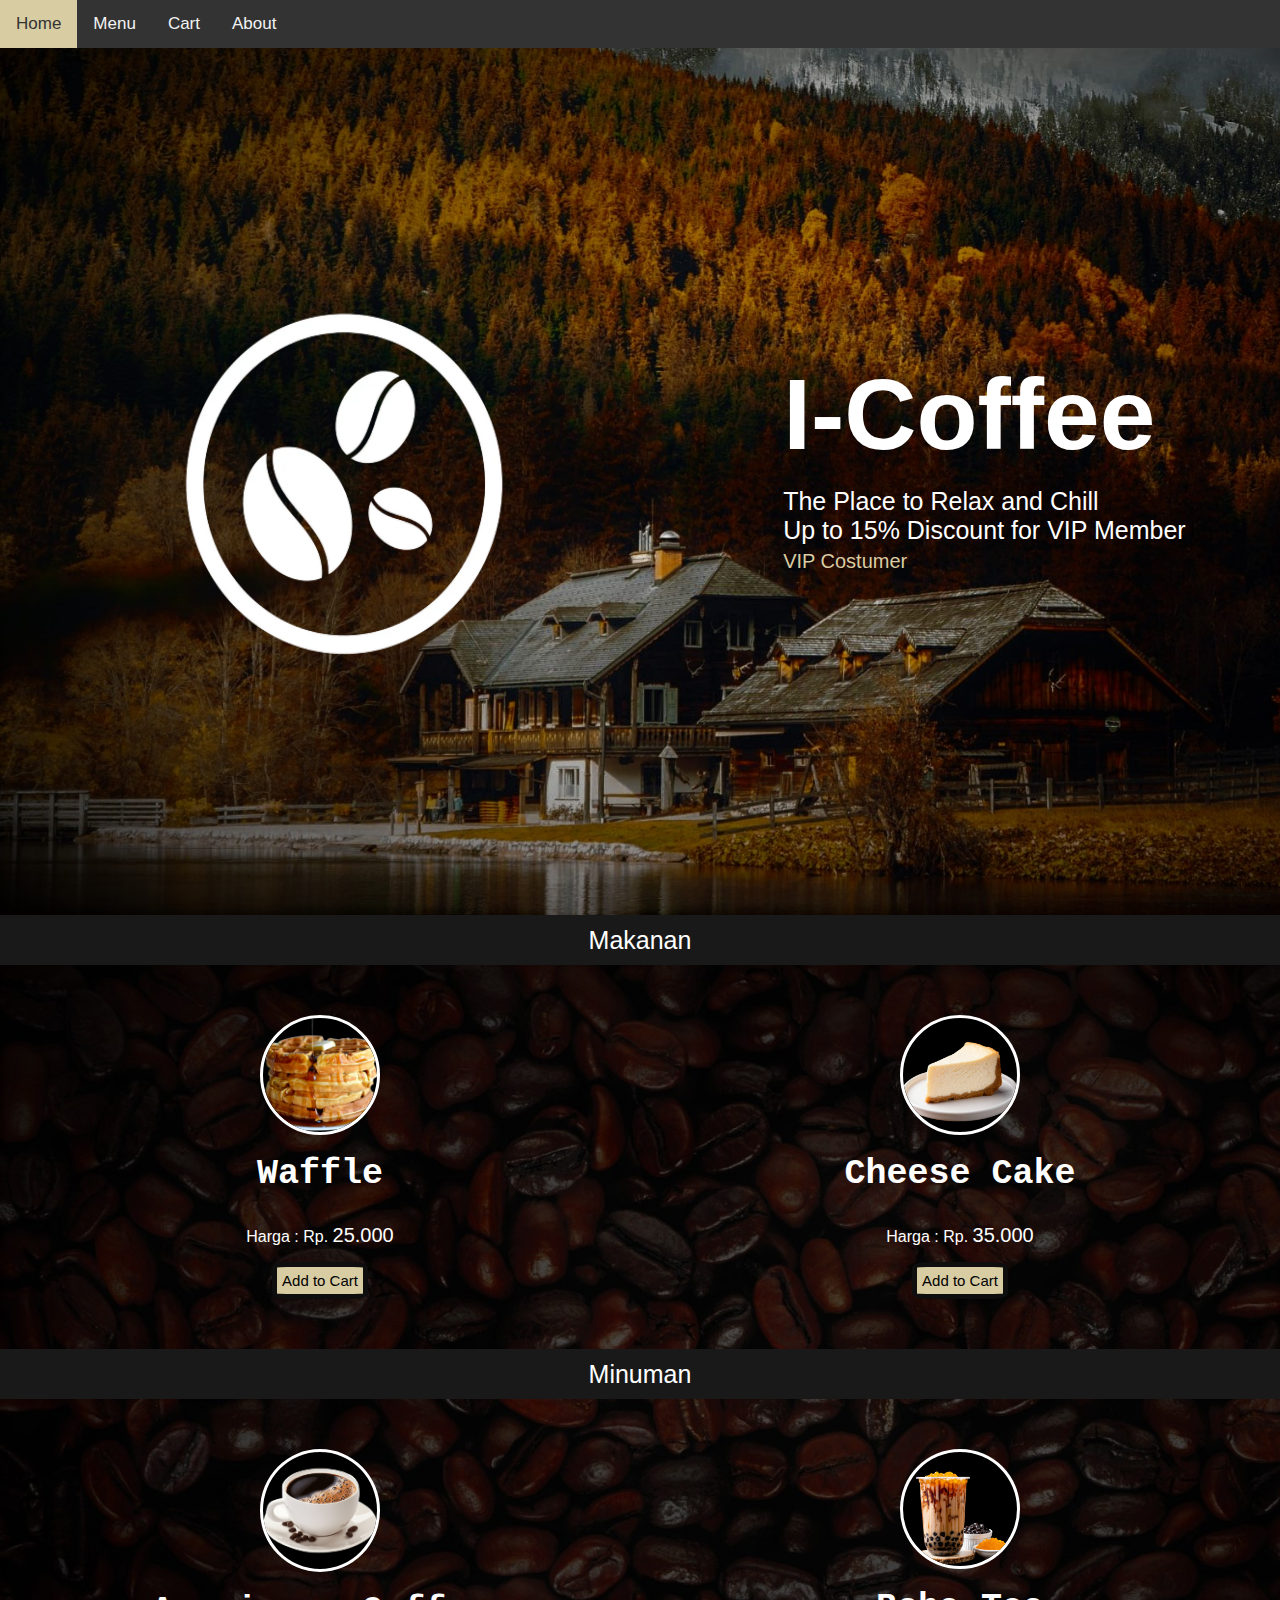
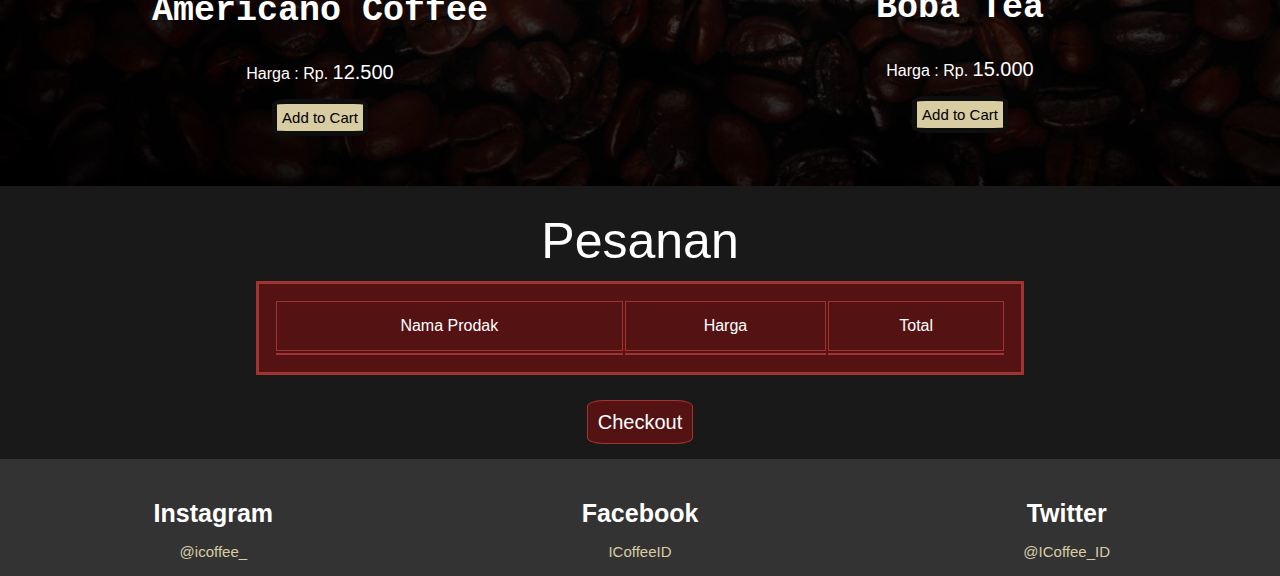
<file: I-Coffee/index.html>
<!DOCTYPE html>
<html lang="en">
<head>
    <meta charset="UTF-8">
    <meta http-equiv="X-UA-Compatible" content="IE=edge">
    <meta name="viewport" content="width=device-width, initial-scale=1.0">
    <title>I-Coffee</title>
    <link rel="stylesheet" href="style.css">
    <link rel="shortcut icon" href="assets/cofe.ico">
</head>
<body>
    <!--Navigasi-->
    <div class="nav">
        <a class="active" href="#home">Home</a>
        <a href="#menu">Menu</a>
        <a href="#keranjang">Cart</a>
        <a href="#footer">About</a>
    </div>

    <!--Home-->
    <section id="home">
        <div class="home-container">
            <img id="logo" src="assets/logo.png">
            <div class="home-desc">
                <h1>I-Coffee</h1>
                <p>The Place to Relax and Chill</p>
                <p>Up to 15% Discount for VIP Member</p>
                <a href="#modalbox">VIP Costumer</a>
                   <div id="modalbox" class="modal">
                        <div class="modalcontent">
                            <center>
                                <h1>Masukan Nomor Pelanggan</h1>
                                <input type="text" class="password">
                                <br>
                                <a href="VIP.html"><button class="btsubmit">Submit</button></a>
                                <a href="#" class="modalclose">&times;</a>
                            </center>
                        </div>
                   </div>
            </div>
        </div>
    </section>

    <!--Menu-->
    <section id="menu">
        <!--Makanan-->
        <div class="menu-container">
            <div class="menu-info">
                <h2>Makanan</h2>
            </div>
            <div class="cards">
                <div class="menu-card">
                    <div class="desc">
                        <img src="assets/waffler.png">
                    
                        <h3>Waffle</h3>
                        <p>Harga : Rp.
                            <a class="nilai">25.000</a>
                        </p>
                        <button class="bttambah" onclick="tambah('Waffle', '25000');">Add to Cart</button>
                    </div>
                </div>
                <div class="menu-card">
                    <div class="desc">
                        <img src="assets/cheesekek.png">
                        <h3>Cheese Cake</h3>
                        <p>Harga : Rp.
                            <a class="nilai">35.000</a>
                        </p>
                        <button class="bttambah" onclick="tambah('Cheese Cake', '35000');">Add to Cart</button>
                    </div>
                </div>
            </div>
        </div>
        <!--Minuman-->
        <div class="menu-container">
            <div class="menu-info">
                <h2>Minuman</h2>
            </div>
            <div class="cards">
                <div class="menu-card">
                    <div class="desc">
                        <img src="assets/kopi.png">
                        <h3>Americano Coffee</h3>
                        <p>Harga : Rp.
                            <a class="nilai">12.500</a>
                        </p>
                        <button class="bttambah" onclick="tambah('Americano Coffee', '12500');">Add to Cart</button>
                    </div>
                </div>
                <div class="menu-card">
                    <div class="desc">
                        <img src="assets/boba.png">
                        <h3>Boba Tea</h3>
                        <p>Harga : Rp.
                            <a class="nilai">15.000</a>
                        </p>
                        <button class="bttambah" onclick="tambah('Boba Tea', '15000');">Add to Cart</button>
                    </div>
                </div>
            </div>
        </div>
    </section>

    <!--Keranjang Belanjaan-->
    <section id="keranjang">
        <div class="cart-container">
            <div class="cart-info">
                <h3>Pesanan</h3>
            </div>
            <div class="table">
                <table>
                    <tr class="row-head">
                        <td>Nama Prodak</td>
                        <td>Harga</td>
                        <td>Total</td>
                    </tr>
                    <tr class="row-content">
                        <td></td>
                        <td></td>
                        <td></td>
                    </tr>
                </table>
                <center>
                    <br>
                    <br>
                    <a class="btcheckout" href="#modalbox2" onclick="checkout()">Checkout</a>
                </center>
                <div id="modalbox2" class="modal">
                    <div class="modalcontent">
                        <center>
                            <h1>Konfirmasi Pesanan</h1>
                            <br>
                            <p id="modal-checkout">
                            </p>
                            <a href="index.html"><button class="btsubmit">Konfirmasi</button></a>
                            <a href="#keranjang" class="modalclose">&times;</a>
                        </center>
                    </div>
               </div>
            </div>
        </div>
    </section>

    <!--Footer-->
    <section id="footer">
        <div class="footer">
            <input type="hidden" id="total" value="0">
            <div class="footer-section">
                <div class="social">
                    <h4>Instagram</h4>
                    <p><a href="">@icoffee_</a></p>
                </div>
                <div class="social">
                    <h4>Facebook</h4>
                    <p><a href="">ICoffeeID</a></p>
                </div>
                <div class="social">
                    <h4>Twitter</h4>
                    <p><a href="">@ICoffee_ID</a></p>
                </div>
            </div>
        </div>
    </section>

</body>
    <script>
        function tambah(x, y)
        {

            var makanan = x;
            var harga = y;
            const total = document.getElementById('total').value;
            var total2 = parseInt(total) + parseInt(harga);
            document.getElementById('total').setAttribute('value', total2);
            // var total = parseInt(harga)+parseInt(harga);
            var table = document.getElementsByTagName('table')[0];
            var newRow = table.insertRow(table.rows.length);

            /*Tambah Cell dalam Row*/
            var cell1 = newRow.insertCell(0);
            var cell2 = newRow.insertCell(1);
            var cell3 = newRow.insertCell(2);
            var cell4 = newRow.insertCell(3);
            
            /*Tambah Value*/
            cell1.innerHTML = makanan;
            cell2.innerHTML = harga;
            cell3.innerHTML = total2;
        }
    </script>

  <script>
    function checkout() {
      var total = document.getElementById('total').value;
      document.getElementById("modal-checkout").innerHTML = "Total Harga : Rp."+total;
    }
    </script>
</html>
</file>
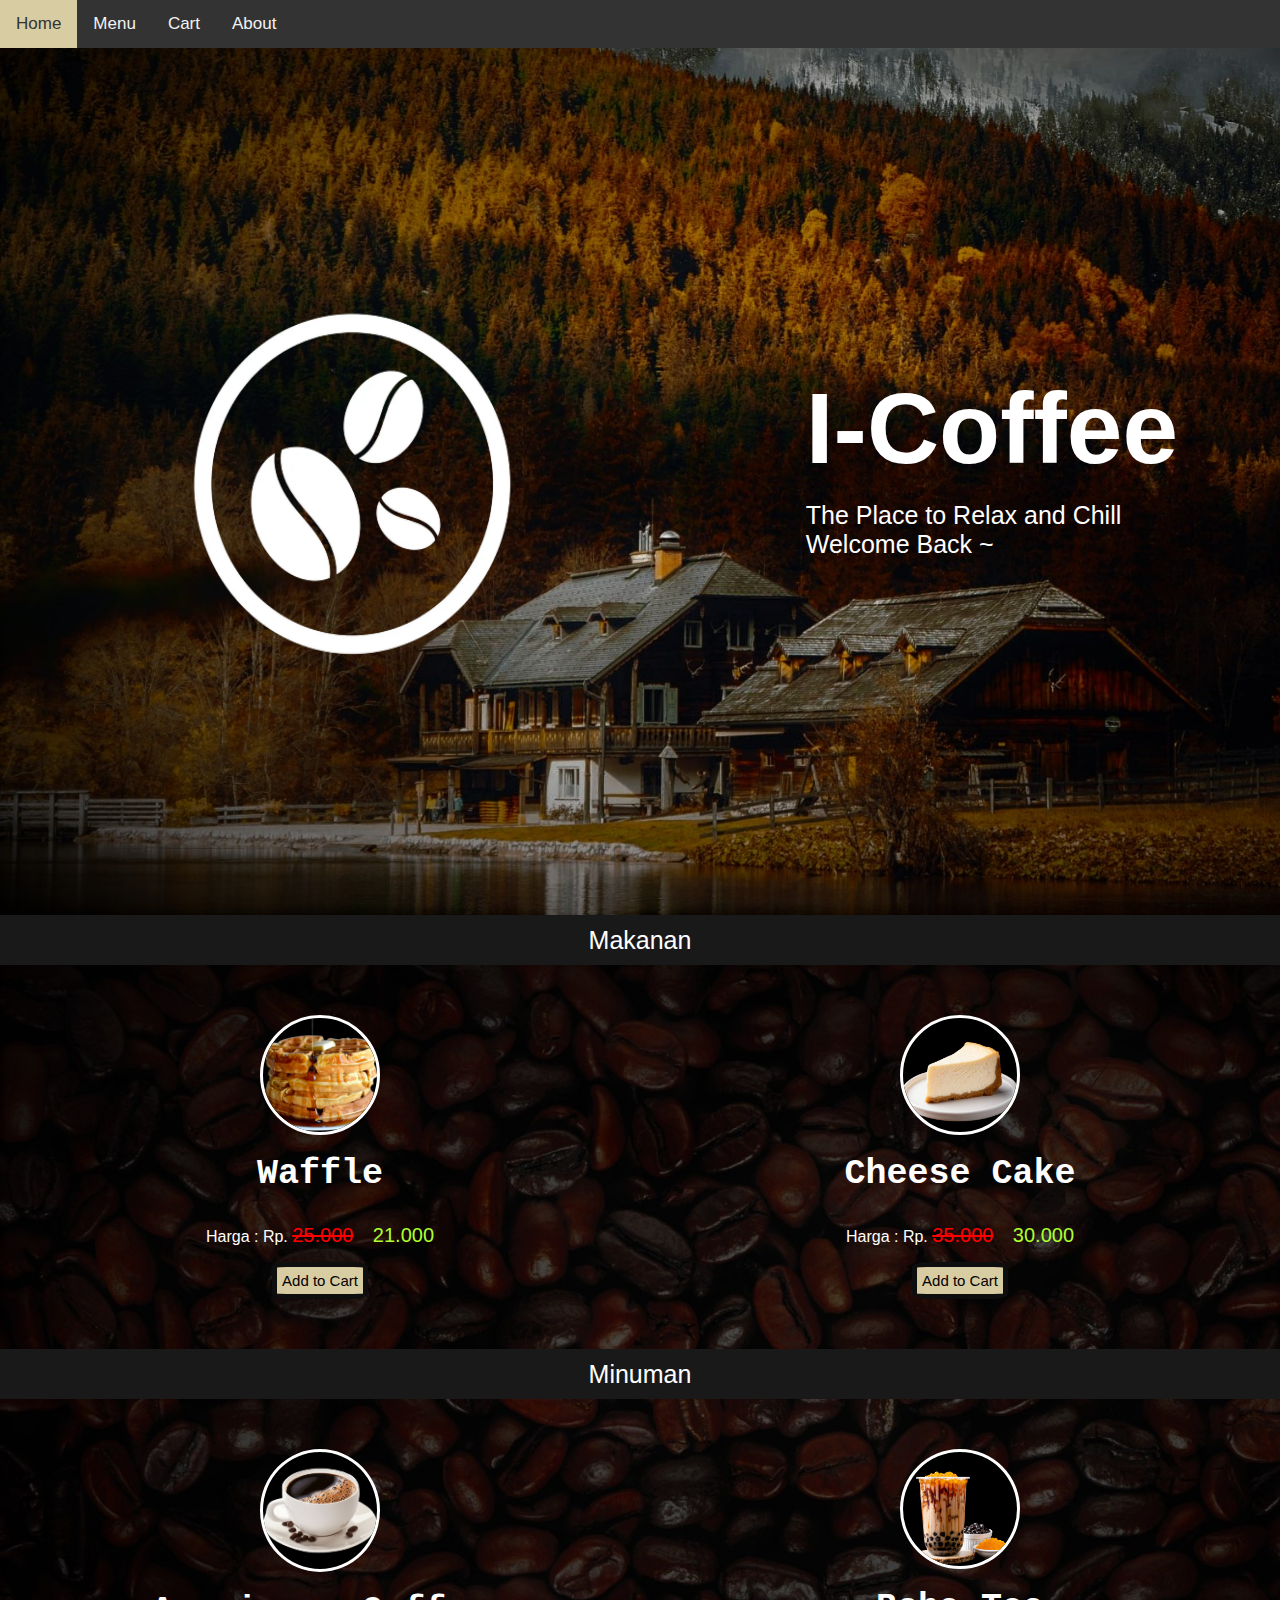
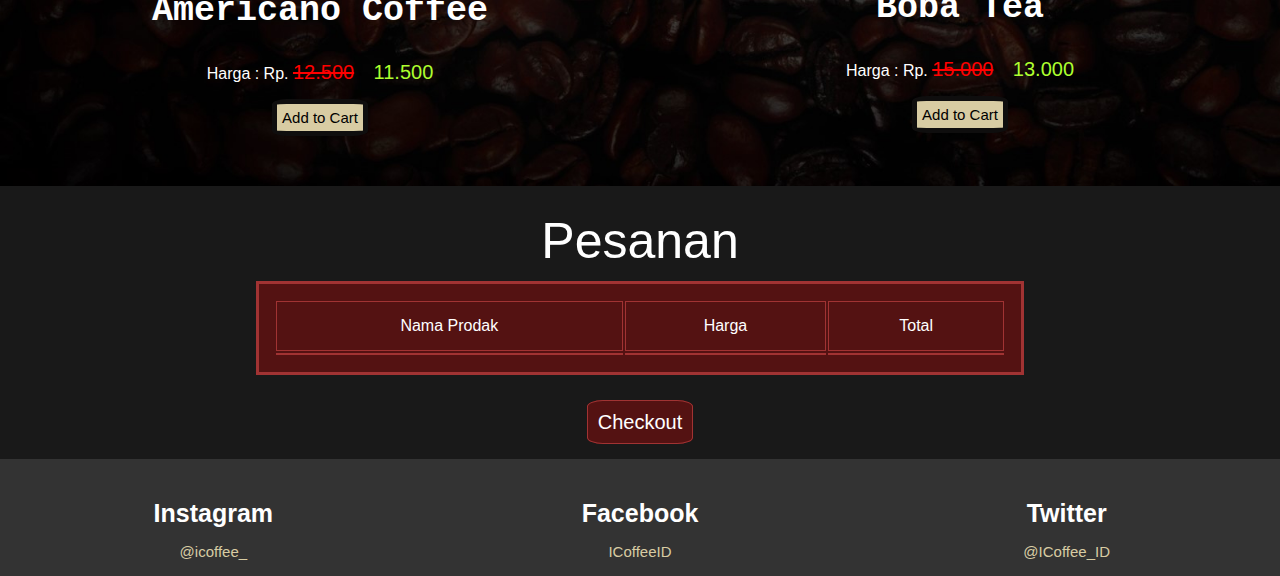
<file: I-Coffee/VIP.html>
<!DOCTYPE html>
<html lang="en">
<head>
    <meta charset="UTF-8">
    <meta http-equiv="X-UA-Compatible" content="IE=edge">
    <meta name="viewport" content="width=device-width, initial-scale=1.0">
    <title>I-Coffee</title>
    <link rel="stylesheet" href="style2.css">
    <link rel="shortcut icon" href="assets/cofe.ico">
</head>
<body>
    <!--Navigasi-->
    <div class="nav">
        <a class="active" href="#home">Home</a>
        <a href="#menu">Menu</a>
        <a href="#keranjang">Cart</a>
        <a href="#footer">About</a>
    </div>

    <!--Home-->
    <section id="home">
        <div class="home-container">
            <img id="logo" src="assets/logo.png">
            <div class="home-desc">
                <h1>I-Coffee</h1>
                <p>The Place to Relax and Chill</p>
                <p>Welcome Back ~</p>
            </div>
        </div>
    </section>

    <!--Menu-->
    <section id="menu">
        <!--Makanan-->
        <div class="menu-container">
            <div class="menu-info">
                <h2>Makanan</h2>
            </div>
            <div class="cards">
                <div class="menu-card">
                    <div class="desc">
                        <img src="assets/waffler.png">
                    
                        <h3>Waffle</h3>
                        <p>Harga : Rp.
                            <a class="nilai">25.000</a>
                            <a class="nilaibaru">21.000</a>
                        </p>
                        <button class="bttambah" onclick="tambah('Waffle', '21000');">Add to Cart</button>
                    </div>
                </div>
                <div class="menu-card">
                    <div class="desc">
                        <img src="assets/cheesekek.png">
                        <h3>Cheese Cake</h3>
                        <p>Harga : Rp.
                            <a class="nilai">35.000</a>
                            <a class="nilaibaru">30.000</a>
                        </p>
                        <button class="bttambah" onclick="tambah('Cheese Cake', '30000');">Add to Cart</button>
                    </div>
                </div>
            </div>
        </div>
        <!--Minuman-->
        <div class="menu-container">
            <div class="menu-info">
                <h2>Minuman</h2>
            </div>
            <div class="cards">
                <div class="menu-card">
                    <div class="desc">
                        <img src="assets/kopi.png">
                        <h3>Americano Coffee</h3>
                        <p>Harga : Rp.
                            <a class="nilai">12.500</a>
                            <a class="nilaibaru">11.500</a>
                        </p>
                        <button class="bttambah" onclick="tambah('Americano Coffee', '11500');">Add to Cart</button>
                    </div>
                </div>
                <div class="menu-card">
                    <div class="desc">
                        <img src="assets/boba.png">
                        <h3>Boba Tea</h3>
                        <p>Harga : Rp.
                            <a class="nilai">15.000</a>
                            <a class="nilaibaru">13.000</a>
                        </p>
                        <button class="bttambah" onclick="tambah('Boba Tea', '13000');">Add to Cart</button>
                    </div>
                </div>
            </div>
        </div>
    </section>

    <!--Keranjang Belanjaan-->
    <section id="keranjang">
        <div class="cart-container">
            <div class="cart-info">
                <h3>Pesanan</h3>
            </div>
            <div class="table">
                <table>
                    <tr class="row-head">
                        <td>Nama Prodak</td>
                        <td>Harga</td>
                        <td>Total</td>
                    </tr>
                    <tr class="row-content">
                        <td></td>
                        <td></td>
                        <td></td>
                    </tr>
                </table>
                <center>
                    <br>
                    <br>
                    <a class="btcheckout" href="#modalbox2" onclick="checkout()">Checkout</a>
                </center>
                <div id="modalbox2" class="modal">
                    <div class="modalcontent">
                        <center>
                            <h1>Konfirmasi Pesanan</h1>
                            <br>
                            <p id="modal-checkout"></p>
                            <a href="VIP.html"><button class="btsubmit">Konfirmasi</button></a>
                            <a href="#keranjang" class="modalclose">&times;</a>
                        </center>
                    </div>
               </div>
            </div>
        </div>
    </section>

    <!--Footer-->
    <section id="footer">
        <div class="footer">
            <input type="hidden" id="total" value="0">
            <div class="footer-section">
                <div class="social">
                    <h4>Instagram</h4>
                    <p><a href="">@icoffee_</a></p>
                </div>
                <div class="social">
                    <h4>Facebook</h4>
                    <p><a href="">ICoffeeID</a></p>
                </div>
                <div class="social">
                    <h4>Twitter</h4>
                    <p><a href="">@ICoffee_ID</a></p>
                </div>
            </div>
        </div>
    </section>

</body>
    <script>
        function tambah(x, y)
        {

            var makanan = x;
            var harga = y;
            const total = document.getElementById('total').value;
            var total2 = parseInt(total) + parseInt(harga);
            document.getElementById('total').setAttribute('value', total2);
            // var total = parseInt(harga)+parseInt(harga);
            var table = document.getElementsByTagName('table')[0];
            var newRow = table.insertRow(table.rows.length);

            /*Tambah Cell dalam Row*/
            var cell1 = newRow.insertCell(0);
            var cell2 = newRow.insertCell(1);
            var cell3 = newRow.insertCell(2);
            var cell4 = newRow.insertCell(3);
            
            /*Tambah Value*/
            cell1.innerHTML = makanan;
            cell2.innerHTML = harga;
            cell3.innerHTML = total2;
        }
    </script>
    <script>
        function checkout() {
          var total = document.getElementById('total').value;
          document.getElementById("modal-checkout").innerHTML = "Total Harga : Rp."+total;
        }
    </script>
</html>
</file>
<file: I-Coffee/style.css>
/*General*/
* {
    text-decoration: none;
    margin: 0px;
    padding: 0px;
}

body {
    margin: 0px;
    padding: 0px;
    font-family: 'Open Sans',sans-serif;
    font-weight: lighter;
}

/*Nav*/
.nav {
    background-color: #333;
    overflow: hidden;
    position: fixed;
    width: 100%;
    z-index: 1;
}

.nav a {
    float: left;
    color: #f2f2f2;
    text-align: center;
    padding: 14px 16px;
    text-decoration: none;
    font-size: 17px;
}

.nav a:hover {
    background: #D8CCA3;
    color: #333;
}

/*Home*/
.home-desc {
    margin: auto;
    font-size: 25px;
    font-weight: lighter;
    float: left;
    color: #FFFFFF;
}

.home-container {
    width: 100%;
    height: 100vh;
    margin: auto;
    padding-top: 15px;
    display: flex;
    background-image: url(assets/homebge.jpg);
    background-size: cover;
}

#logo {
    width: 500px;
    height: 500px;
    margin: auto;
    float: right;
}

.home-desc h1 {
    font-size: 100px;
    margin-bottom: 15px;
    font-family: 'Lucida Sans', 'Lucida Sans Regular', 'Lucida Grande', 'Lucida Sans Unicode', Geneva, Verdana, sans-serif;
}

.home-desc a {
    padding-top: 15px;
    color: #D8CCA3;
}

.home-desc a:hover {
    color: #D4AC2B;
    text-decoration: underline;
}

/*Menu*/
#menu {
    margin: auto;
    background-image: url(assets/menubge.jpg);
    width: 100%;
    height: fit-content;
    background-size: cover;
}


.menu-info {
    margin-top: 0;
    line-height: 50px;
    text-align: center;
    background-color: #191919;
}

.menu-info h2 {
    font-weight: lighter;
    font-size: 25px;
    font-family: sans-serif;
    color: #FFFFFF;
}

.cards {
    display: flex;
    margin: auto;
}

.menu-card {
    padding-top: 15px;
    padding-bottom: 15px;
    border-radius: 25px;
    width: 100%;
    position: relative;
}

.menu-card img {
    width: 20%;
    border-radius: 50%;
    border: #FFFFFF solid 3px;
    background-color: black;
}

.desc {
    color: #FFFFFF;
    text-align: center;
    margin: 20px;
    padding: 15px;
}

.desc h3 {
    font-size: 35px;
    font-family: 'Courier New', Courier, monospace;
    font-weight: bold;
    color: #FFFFFF;
    text-align: center;
    padding: 15px;
}

.desc p {
    font-weight: lighter;
    color: #FFFFFF;
    text-align: center;
    padding: 15px;
}

.bttambah {
    font-family: Arial, Helvetica, sans-serif;
    border: #0F0E0E 5px solid;
    border-radius: 15%;
    background: #D8CCA3;
    color: black;
    padding: 5px;
    font-size: 15px;
}

.bttambah:hover {
    background: #D4AC2B;
}

/*Cart*/
#keranjang {
    margin: auto;
}

.cart-container {
    margin: auto;
    background: #191919;
    padding-bottom: 25px;
}

.cart-info {
    margin-top: 0;
    line-height: 50px;
    text-align: center;
}

.cart-info h3 {
    padding-top: 30px;
    font-weight: lighter;
    font-size: 50px;
    font-family: sans-serif;
    color: #FFFFFF;
    margin-bottom: 15px;
}

table {
    padding-bottom: 15px;
    background: #541212;
    width: 60%;
    border: #A13333 3px solid;
    padding: 15px;
    margin: auto;
    color: #FFFFFF;
    text-align: left;
}

.row-head td {
    margin: 10px;
    padding: 15px;
    border: #A13333 1px solid;
    text-align: center;
}

.row-content td {
    text-align: left;
    border: #A13333 1px solid;
}

/*Footer*/
#footer {
    margin: auto;
    background: #333;
}

.footer-section {
    padding-top: 25px;
    display: flex;
    margin: auto;
}

.social {
    text-align: center;
    padding-top: 15px;
    padding-bottom: 15px;
    border-radius: 25px;
    width: 100%;
    position: relative;
}

h4 {
    font-size: 25px;
    font-family: Helvetica;
    color: #FFFFFF;
    margin-bottom: 15px;
}

.social p a {
    color: #D8CCA3;
    font-size: 15px;
}

.social p a:hover {
    color: #D4AC2B;
    text-decoration: underline;
}

.modal {
    position: absolute;
    top: 0;
    bottom: 0;
    right: 0;
    left: 0;
    display: flex;
    align-items: center;
    justify-content: center;
    background: transparent;
    transition: all 0.4s;
    visibility: hidden;
    opacity: 0;
}

.modal:target {
    visibility: visible;
    opacity: 1;
}

.modalcontent {
    position: relative;
    background: #585858;
    padding: 1em 2em;
    border-radius: 4px;
    width: 50%;
}

.modalcontent h1 {
    text-align: center;
    margin: auto;
    font-size: 30px;
    font-weight: lighter;
}


.btsubmit {
    width: 15%;
    margin-top: 15px;
    font-weight: lighter;
    font-family: 'Trebuchet MS', 'Lucida Sans Unicode', 'Lucida Grande', 'Lucida Sans', Arial, sans-serif;
    border-radius: 25%;
    font-size: 20px;
    color: #0F0E0E;
    background: #D4AC2B;
    padding:5px;
}

a {
    font-size: 20px;
    font-weight: lighter;
}

.modalclose {
    position: absolute;
    top: 0;
    right: 15px;
    color: #585858;
    text-decoration: none;
    font-size: 36px;
}

.btcheckout {
    width: 10%;
    text-align: center;
    padding: 10px;
    border: #A13333 1px solid;
    border-radius: 15%;
    background-color: #541212;
    color: #FFFFFF;
}
</file>
<file: I-Coffee/style2.css>
/*General*/
* {
    text-decoration: none;
    margin: 0px;
    padding: 0px;
}

body {
    margin: 0px;
    padding: 0px;
    font-family: 'Open Sans',sans-serif;
    font-weight: lighter;
}

/*Nav*/
.nav {
    background-color: #333;
    overflow: hidden;
    position: fixed;
    width: 100%;
    z-index: 1;
}

.nav a {
    float: left;
    color: #f2f2f2;
    text-align: center;
    padding: 14px 16px;
    text-decoration: none;
    font-size: 17px;
}

.nav a:hover {
    background: #D8CCA3;
    color: #333;
}

/*Home*/
.home-desc {
    margin: auto;
    font-size: 25px;
    font-weight: lighter;
    float: left;
    color: #FFFFFF;
}

.home-container {
    width: 100%;
    height: 100vh;
    margin: auto;
    padding-top: 15px;
    display: flex;
    background-image: url(assets/homebge.jpg);
    background-size: cover;
}

#logo {
    width: 500px;
    height: 500px;
    margin: auto;
    float: right;
}

.home-desc h1 {
    font-size: 100px;
    margin-bottom: 15px;
    font-family: 'Lucida Sans', 'Lucida Sans Regular', 'Lucida Grande', 'Lucida Sans Unicode', Geneva, Verdana, sans-serif;
}

/*Menu*/
#menu {
    margin: auto;
    background-image: url(assets/menubge.jpg);
    width: 100%;
    height: fit-content;
    background-size: cover;
}


.menu-info {
    margin-top: 0;
    line-height: 50px;
    text-align: center;
    background-color: #191919;
}

.menu-info h2 {
    font-weight: lighter;
    font-size: 25px;
    font-family: sans-serif;
    color: #FFFFFF;
}

.cards {
    display: flex;
    margin: auto;
}

.menu-card {
    padding-top: 15px;
    padding-bottom: 15px;
    border-radius: 25px;
    width: 100%;
    position: relative;
}

.menu-card img {
    width: 20%;
    border-radius: 50%;
    border: #FFFFFF solid 3px;
    background-color: black;
}

.desc {
    color: #FFFFFF;
    text-align: center;
    margin: 20px;
    padding: 15px;
}

.desc h3 {
    font-size: 35px;
    font-family: 'Courier New', Courier, monospace;
    font-weight: bold;
    color: #FFFFFF;
    text-align: center;
    padding: 15px;
}

.desc p {
    font-weight: lighter;
    color: #FFFFFF;
    text-align: center;
    padding: 15px;
}

.nilai {
    text-decoration: line-through;
    margin-right: 15px;
    color: red;
}

.nilaibaru {
    color: greenyellow;
}

.bttambah {
    font-family: Arial, Helvetica, sans-serif;
    border: #0F0E0E 5px solid;
    border-radius: 15%;
    background: #D8CCA3;
    color: black;
    padding: 5px;
    font-size: 15px;
}

.bttambah:hover {
    background: #D4AC2B;
}

/*Cart*/
#keranjang {
    margin: auto;
}

.cart-container {
    margin: auto;
    background: #191919;
    padding-bottom: 25px;
}

.cart-info {
    margin-top: 0;
    line-height: 50px;
    text-align: center;
}

.cart-info h3 {
    padding-top: 30px;
    font-weight: lighter;
    font-size: 50px;
    font-family: sans-serif;
    color: #FFFFFF;
    margin-bottom: 15px;
}

table {
    padding-bottom: 15px;
    background: #541212;
    width: 60%;
    border: #A13333 3px solid;
    padding: 15px;
    margin: auto;
    color: #FFFFFF;
    text-align: left;
}

.row-head td {
    margin: 10px;
    padding: 15px;
    border: #A13333 1px solid;
    text-align: center;
}

.row-content td {
    text-align: left;
    border: #A13333 1px solid;
}

/*Footer*/
#footer {
    margin: auto;
    background: #333;
}

.footer-section {
    padding-top: 25px;
    display: flex;
    margin: auto;
}

.social {
    text-align: center;
    padding-top: 15px;
    padding-bottom: 15px;
    border-radius: 25px;
    width: 100%;
    position: relative;
}

h4 {
    font-size: 25px;
    font-family: Helvetica;
    color: #FFFFFF;
    margin-bottom: 15px;
}

.social p a {
    color: #D8CCA3;
    font-size: 15px;
}

.social p a:hover {
    color: #D4AC2B;
    text-decoration: underline;
}

.modal {
    position: absolute;
    top: 0;
    bottom: 0;
    right: 0;
    left: 0;
    display: flex;
    align-items: center;
    justify-content: center;
    background: transparent;
    transition: all 0.4s;
    visibility: hidden;
    opacity: 0;
}

.modal:target {
    visibility: visible;
    opacity: 1;
}

.modalcontent {
    position: relative;
    background: #585858;
    padding: 1em 2em;
    border-radius: 4px;
    width: 50%;
}

.modalcontent h1 {
    text-align: center;
    margin: auto;
    font-size: 30px;
    font-weight: lighter;
}


.btsubmit {
    width: 15%;
    margin-top: 15px;
    font-weight: lighter;
    font-family: 'Trebuchet MS', 'Lucida Sans Unicode', 'Lucida Grande', 'Lucida Sans', Arial, sans-serif;
    border-radius: 25%;
    font-size: 20px;
    color: #0F0E0E;
    background: #D4AC2B;
    padding:5px;
}

a {
    font-size: 20px;
    font-weight: lighter;
}

.modalclose {
    position: absolute;
    top: 0;
    right: 15px;
    color: #585858;
    text-decoration: none;
    font-size: 36px;
}

.btcheckout {
    width: 10%;
    text-align: center;
    padding: 10px;
    border: #A13333 1px solid;
    border-radius: 15%;
    background-color: #541212;
    color: #FFFFFF;
}
</file>
